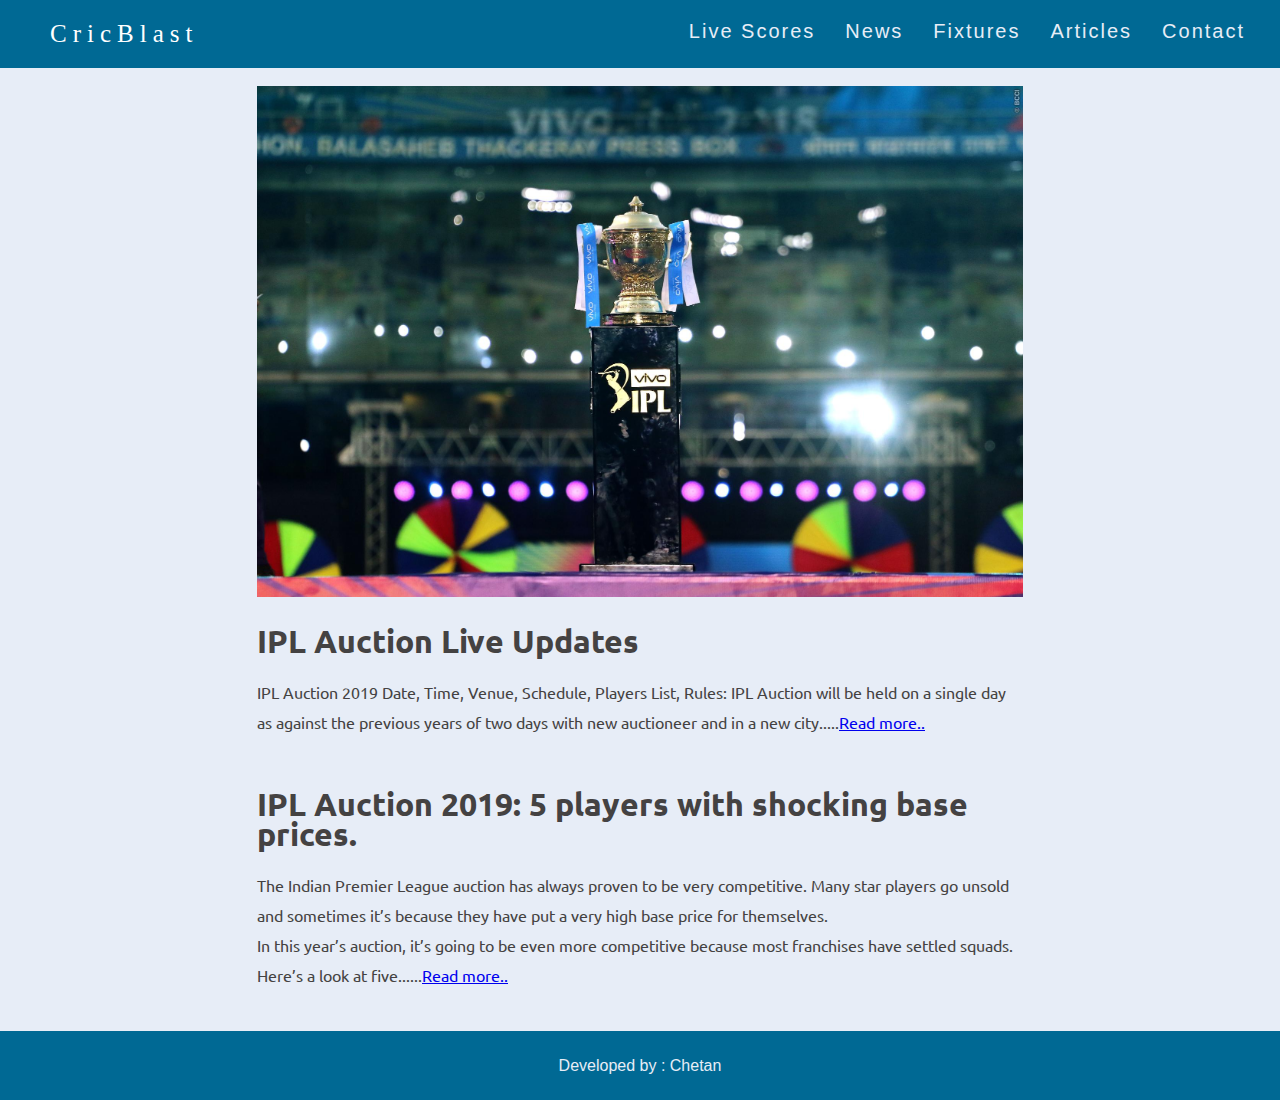
<file: index.html>
<!DOCTYPE HTML>
<html>
<head>
	
  <meta charset="UTF-8">
  <title>CricBlast- IPL 13 Auction</title>
  <meta name="viewport" content="width=device-width, initial-scale=1">
  <meta charset="utf-8">
  <meta name="author" content="Chetan">
  <link rel="icon" 
      type="image/png" 
      href="images/logo.png"> 
	<link href="css/style.css" rel="stylesheet">
  <link rel="stylesheet" href="https://cdnjs.cloudflare.com/ajax/libs/font-awesome/4.7.0/css/font-awesome.min.css">
</head>
<body>
  <script>
function myFunction() {
  var x = document.getElementById("mymenu");
  if (x.className === "menu") {
    x.className += " responsive";
  } else {
    x.className = "menu";
  }
}
</script>
    <div class="top">
    	<div id="name">
    		CricBlast
    	</div>
    	<div class="menu" id="mymenu">
    		<ul>
    			<li><a href="#">Live Scores</a></li>
          <li><a href="news.html">News</a></li>
          <li><a href="schedule.html">Fixtures</a></li>
          <li><a href="articles.html">Articles</a></li>
          <li><a href="contact.html">Contact</a></li>
          <li><a href="javascript:void(0);" class="icon" onclick="myFunction()"><i class="fa fa-bars"></i></a></li>
    		</ul>
    	</div>
    </div>
    <div id="main">
    <div class="left"></div>
    <div class="mid">
    <div class="i-img-box">
	<img src="images/iplt.jpg" class="p-img">
	</div>
    <h1>IPL Auction Live Updates</h1>
        IPL Auction 2019 Date, Time, Venue, Schedule, Players List, Rules: IPL Auction will be held on a single day as against the previous years of two days with new auctioneer and in a new city.....<a href="events/auction.html">Read more..</a><br><br>
    <h1>
    IPL Auction 2019: 5 players with shocking base prices.
	</h1>
		The Indian Premier League auction has always proven to be very competitive. Many star players go unsold and sometimes it’s because they have put a very high base price for themselves.<br>
		In this year’s auction, it’s going to be even more competitive because most franchises have settled squads.<br>
		Here’s a look at five......<a href="articles.html">Read more..</a>	
	
 	</div>   				
    <div class="right"></div>



    <footer>
            Developed by : Chetan
   	</footer>
   </div>
</file>
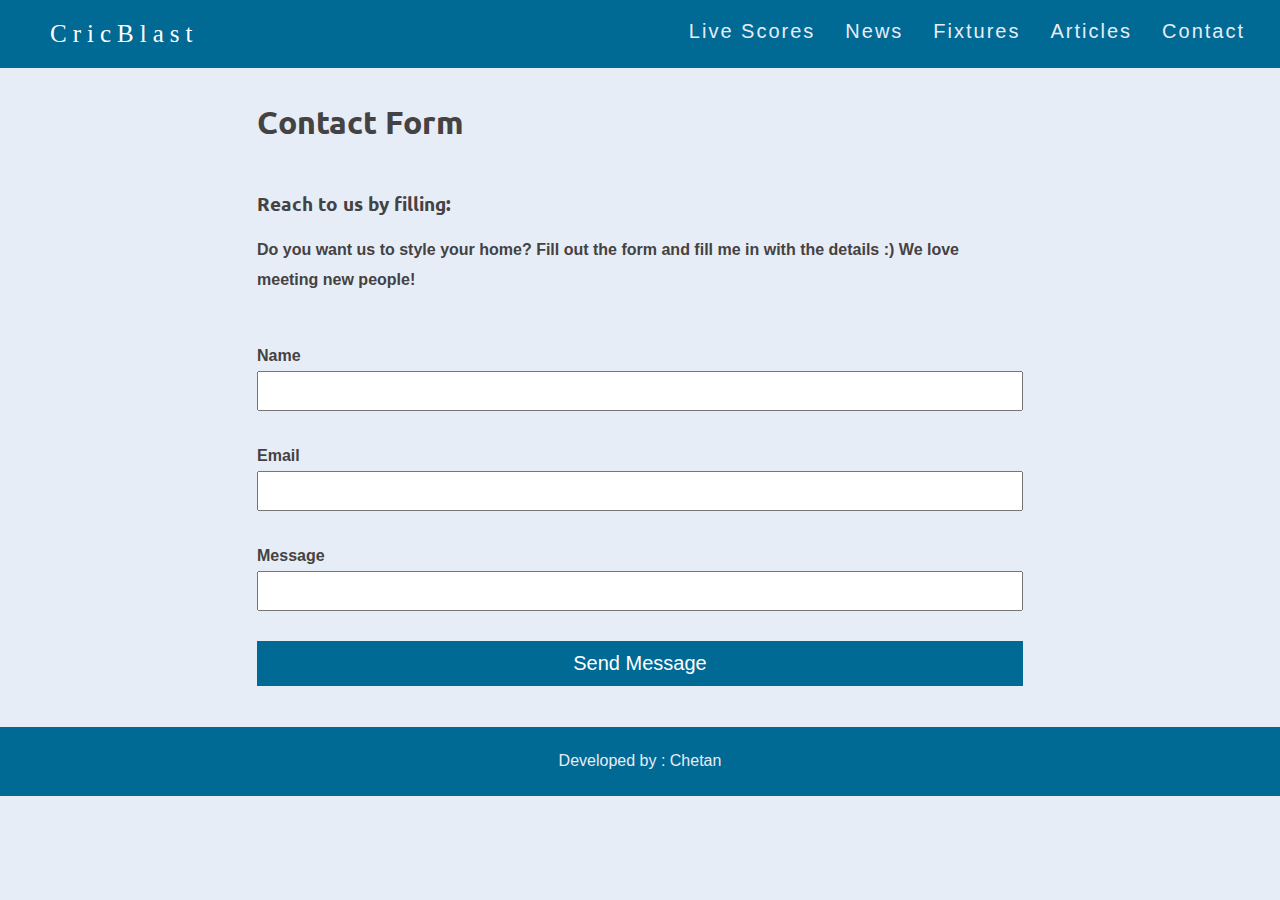
<file: contact.html>
<!DOCTYPE HTML>
<html>
<head>
	
  <meta charset="UTF-8">
  <title>CricBlast- IPL 13 Auction</title>
  <meta name="viewport" content="width=device-width, initial-scale=1">
  <meta charset="utf-8">
  <meta name="author" content="Chetan">
  <link rel="icon" 
      type="image/png" 
      href="images/logo.png"> 
	<link href="css/style.css" rel="stylesheet">
  <link rel="stylesheet" href="https://cdnjs.cloudflare.com/ajax/libs/font-awesome/4.7.0/css/font-awesome.min.css">
</head>
<body>
  <script>
function myFunction() {
  var x = document.getElementById("mymenu");
  if (x.className === "menu") {
    x.className += " responsive";
  } else {
    x.className = "menu";
  }
}
</script>
    <div class="top">
    	<div id="name">
    		CricBlast
    	</div>
    	<div class="menu" id="mymenu">
    		<ul>
    			<li><a href="#">Live Scores</a></li>
          <li><a href="news.html">News</a></li>
          <li><a href="schedule.html">Fixtures</a></li>
          <li><a href="articles.html">Articles</a></li>
          <li><a href="contact.html">Contact</a></li>
          <li><a href="javascript:void(0);" class="icon" onclick="myFunction()"><i class="fa fa-bars"></i></a></li>
    		</ul>
    	</div>
    </div>
    <div id="main">
    <div class="left"></div>
    <div class="mid">
    <!-- <div class="i-img-box">
	<img src="images/iplt.jpg" class="p-img">
	</div> -->
    <h1>Contact Form</h1><br>
    <h3>
    Reach to us by filling:
	</h3>
			        <div id="contact">
          <div id="pa">
          <div class="red-circle"></div>
          <p class="paragraph">Do you want us to style your home? Fill out the form and fill me in with the details :) We love meeting new people!
          </p><br>
          <form action="url" method="post">
            <label for="name">Name</label><br>
            <input type="text"><br><br>
            <label for="email">Email</label><br>
            <input type="text"><br><br>
            <label for="message">Message</label><br>
            <input type="text"><br><br>
            <input type="submit" value="Send Message">
          </form>
        </div>
	
 	</div>   
  </div>				
    <div class="right"></div>



    <footer>
            Developed by : Chetan
   	</footer>
   </div>
</file>
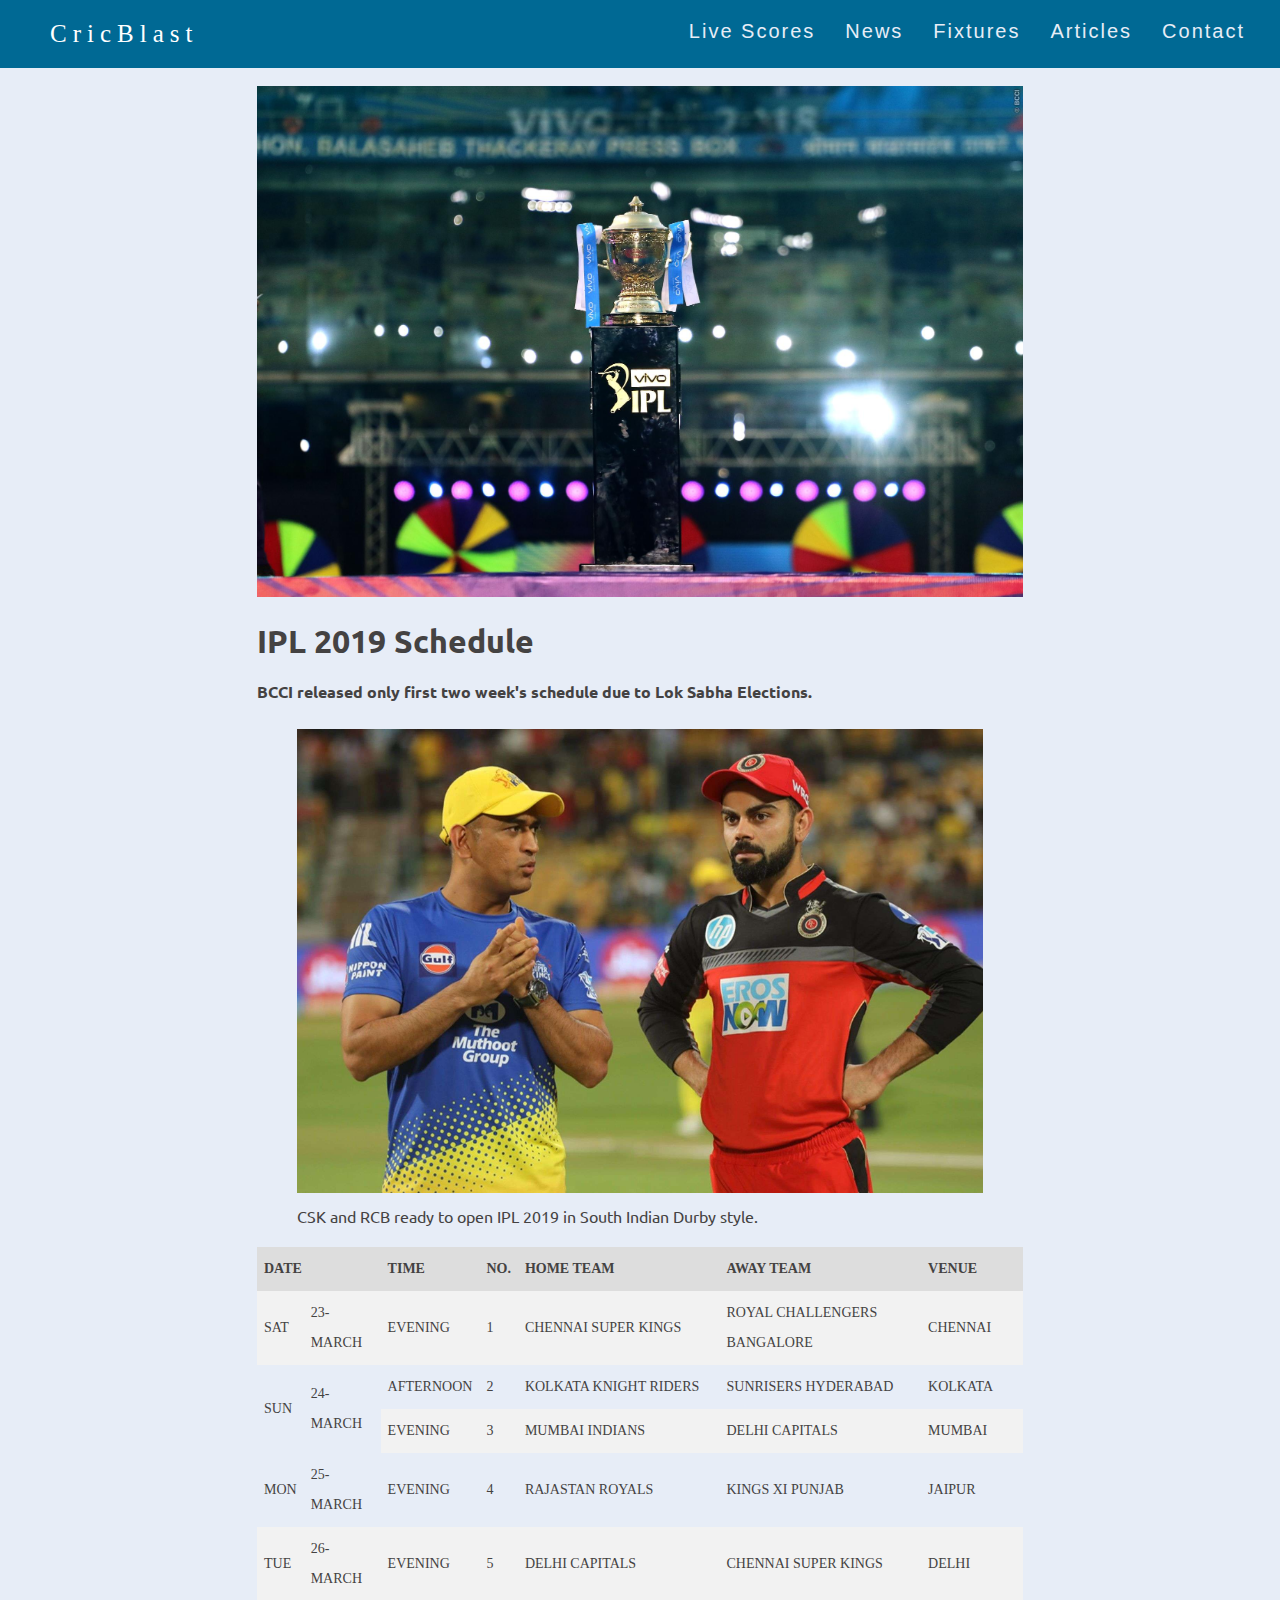
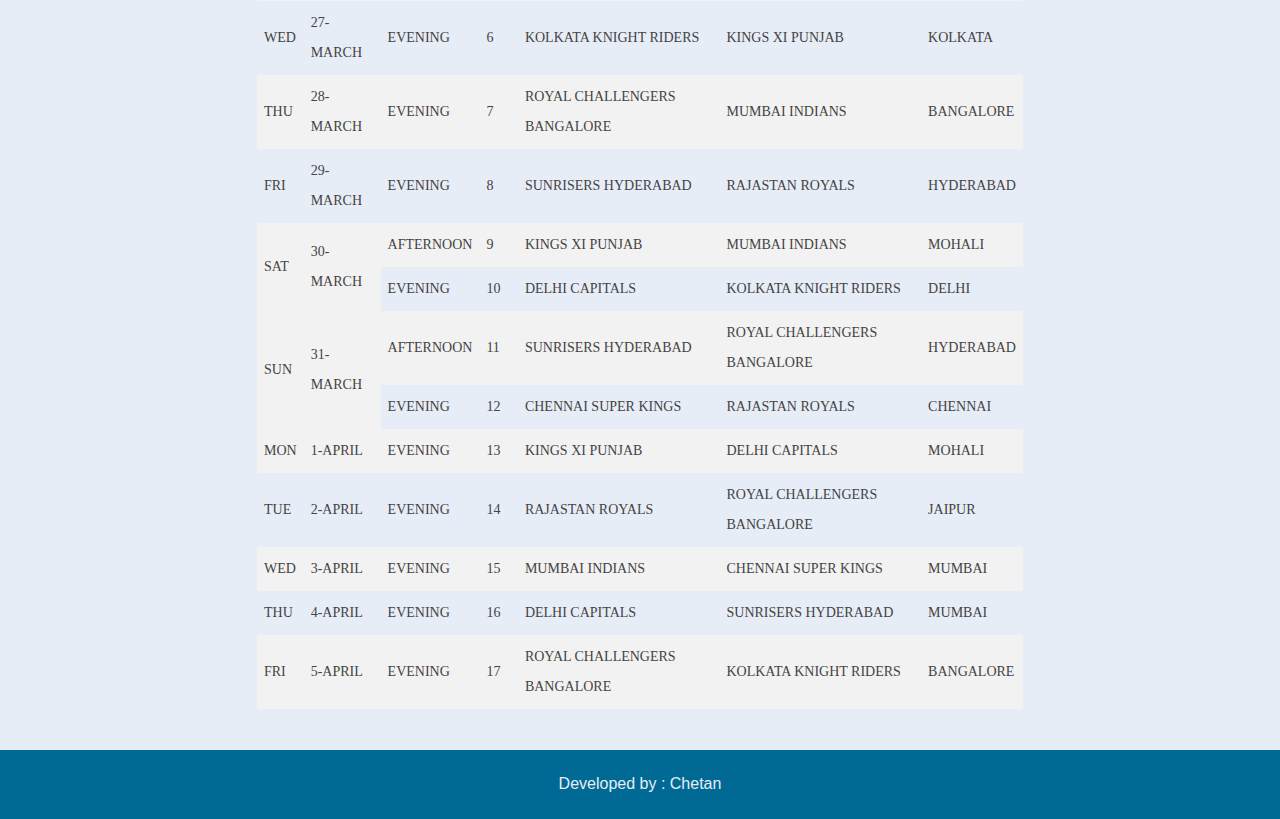
<file: schedule.html>
<!DOCTYPE HTML>
<html>
<head>
	
  <meta charset="UTF-8">
  <title>CricBlast- IPL 13 Auction</title>
  <meta name="viewport" content="width=device-width, initial-scale=1">
  <meta charset="utf-8">
  <meta name="author" content="Chetan">
  <link rel="icon" 
      type="image/png" 
      href="images/logo.png">
	<link href="css/style.css" rel="stylesheet">
  <link rel="stylesheet" href="https://cdnjs.cloudflare.com/ajax/libs/font-awesome/4.7.0/css/font-awesome.min.css">
</head>
<body>
  <script>
function myFunction() {
  var x = document.getElementById("mymenu");
  if (x.className === "menu") {
    x.className += " responsive";
  } else {
    x.className = "menu";
  }
}
</script>
    <div class="top">
    	<div id="name">
    		CricBlast
    	</div>
    	<div class="menu" id="mymenu">
    		<ul>
    			<li><a href="#">Live Scores</a></li>
          <li><a href="news.html">News</a></li>
          <li><a href="schedule.html">Fixtures</a></li>
          <li><a href="articles.html">Articles</a></li>
          <li><a href="contact.html">Contact</a></li>
          
          <li><a href="javascript:void(0);" class="icon" onclick="myFunction()"><i class="fa fa-bars"></i></a></li>
    		</ul>
    	</div>
    </div>
    <div id="main">
    <div class="left"></div>
    <div class="mid">
    <div class="i-img-box">
	     <img src="images/iplt.jpg" class="p-img">
	  </div>
    <h1>IPL 2019 Schedule</h1>
    <h4>
    BCCI released only first two week's schedule due to Lok Sabha Elections.
	 </h4>
   <div class="i-img-box-1">
      <figure>
       <img src="images/dhoni-virat.jpg" class="p-img-1">
       <figcaption>CSK and RCB ready to open IPL 2019 in South Indian Durby style.</figcaption>
     </figure>
    </div>
  <div <div style="overflow-x:auto;">
  <table>
  <tr>
    <th colspan="2">DATE</th>
    <th>TIME</th>
    <th>NO.</th>
    <th>HOME TEAM</th>
    <th>AWAY TEAM</th>
    <th>VENUE</th>
  </tr>
  <tr>
    <td>SAT</td>
    <td>23-MARCH</td>
    <td>EVENING</td>
    <td>1</td>
    <td>CHENNAI SUPER KINGS</td>
    <td>ROYAL CHALLENGERS BANGALORE</td>
    <td>CHENNAI</td>
  </tr>
  <tr>
    <td rowspan="2">SUN</td>
    <td rowspan="2">24-MARCH</td>
    <td>AFTERNOON</td>
    <td>2</td>
    <td>KOLKATA KNIGHT RIDERS</td>
    <td>SUNRISERS HYDERABAD</td>
    <td>KOLKATA</td>
  </tr>
  <tr>
    <td>EVENING</td>
    <td>3</td>
    <td>MUMBAI INDIANS</td>
    <td>DELHI CAPITALS</td>
    <td>MUMBAI</td>
  </tr>
  <tr>
    <td>MON</td>
    <td>25-MARCH</td>
    <td>EVENING</td>
    <td>4</td>
    <td>RAJASTAN ROYALS</td>
    <td>KINGS XI PUNJAB</td>
    <td>JAIPUR</td>
  </tr>
  <tr>
    <td>TUE</td>
    <td>26-MARCH</td>
    <td>EVENING</td>
    <td>5</td>
    <td>DELHI CAPITALS</td>
    <td>CHENNAI SUPER KINGS</td>
    <td>DELHI</td>
  </tr>
  <tr>
    <td>WED</td>
    <td>27-MARCH</td>
    <td>EVENING</td>
    <td>6</td>
    <td>KOLKATA KNIGHT RIDERS</td>
    <td>KINGS XI PUNJAB</td>
    <td>KOLKATA</td>
  </tr>
  <tr>
    <td>THU</td>
    <td>28-MARCH</td>
    <td>EVENING</td>
    <td>7</td>
    <td>ROYAL CHALLENGERS BANGALORE</td>
    <td>MUMBAI INDIANS</td>
    <td>BANGALORE</td>
  </tr>
	<tr>
    <td>FRI</td>
    <td>29-MARCH</td>
    <td>EVENING</td>
    <td>8</td>
    <td>SUNRISERS HYDERABAD</td>
    <td>RAJASTAN ROYALS</td>
    <td>HYDERABAD</td>
  </tr>
  <tr>
    <td rowspan="2">SAT</td>
    <td rowspan="2">30-MARCH</td>
    <td>AFTERNOON</td>
    <td>9</td>
    <td>KINGS XI PUNJAB</td>
    <td>MUMBAI INDIANS</td>
    <td>MOHALI</td>
  </tr>
  <tr>
    <td>EVENING</td>
    <td>10</td>
    <td>DELHI CAPITALS</td>    
    <td>KOLKATA KNIGHT RIDERS</td>
    <td>DELHI</td>
  </tr>
  <tr>
    <td rowspan="2">SUN</td>
    <td rowspan="2">31-MARCH</td>
    <td>AFTERNOON</td>
    <td>11</td>
    <td>SUNRISERS HYDERABAD</td>
    <td>ROYAL CHALLENGERS BANGALORE</td>
    <td>HYDERABAD</td>
  </tr>
  <tr>
    <td>EVENING</td>
    <td>12</td>
    <td>CHENNAI SUPER KINGS</td>    
    <td>RAJASTAN ROYALS</td>
    <td>CHENNAI</td>
  </tr>
  <tr>
    <td>MON</td>
    <td>1-APRIL</td>
    <td>EVENING</td>
    <td>13</td>
    <td>KINGS XI PUNJAB</td>
    <td>DELHI CAPITALS</td>
    <td>MOHALI</td>
  </tr>
		<td>TUE</td>
    <td>2-APRIL</td>
    <td>EVENING</td>
    <td>14</td>
    <td>RAJASTAN ROYALS</td>
    <td>ROYAL CHALLENGERS BANGALORE</td>
    <td>JAIPUR</td>
  </tr>
  </tr>
    <td>WED</td>
    <td>3-APRIL</td>
    <td>EVENING</td>
    <td>15</td>
    <td>MUMBAI INDIANS</td>
    <td>CHENNAI SUPER KINGS</td>
    <td>MUMBAI</td>
  </tr>
  </tr>
    <td>THU</td>
    <td>4-APRIL</td>
    <td>EVENING</td>
    <td>16</td>
    <td>DELHI CAPITALS</td>
    <td>SUNRISERS HYDERABAD</td>
    <td>MUMBAI</td>
  </tr>
  </tr>
    <td>FRI</td>
    <td>5-APRIL</td>
    <td>EVENING</td>
    <td>17</td>
    <td>ROYAL CHALLENGERS BANGALORE</td>
    <td>KOLKATA KNIGHT RIDERS</td>
    <td>BANGALORE</td>
  </tr>
  

	</table>
</div>
 	</div>   				
    <div class="right"></div>



    <footer>
            Developed by : Chetan
   	</footer>
   </div>
</file>
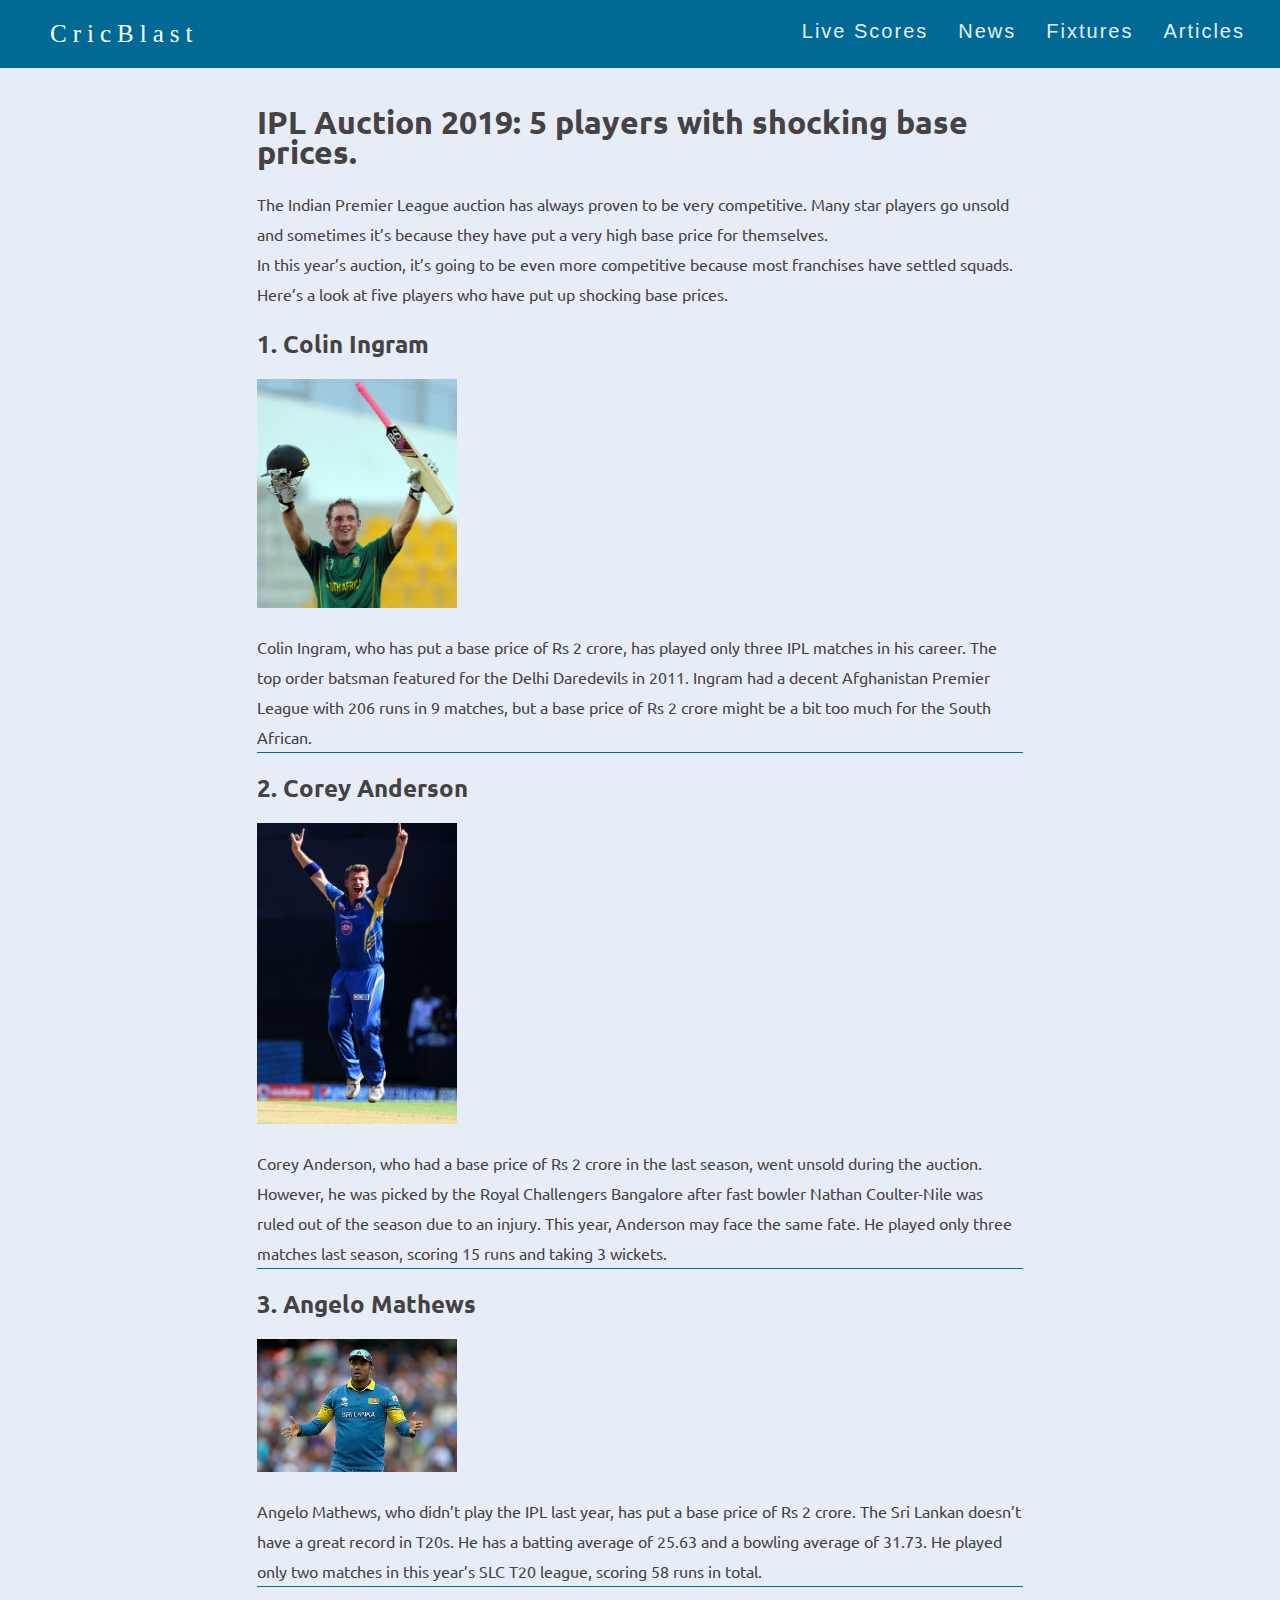
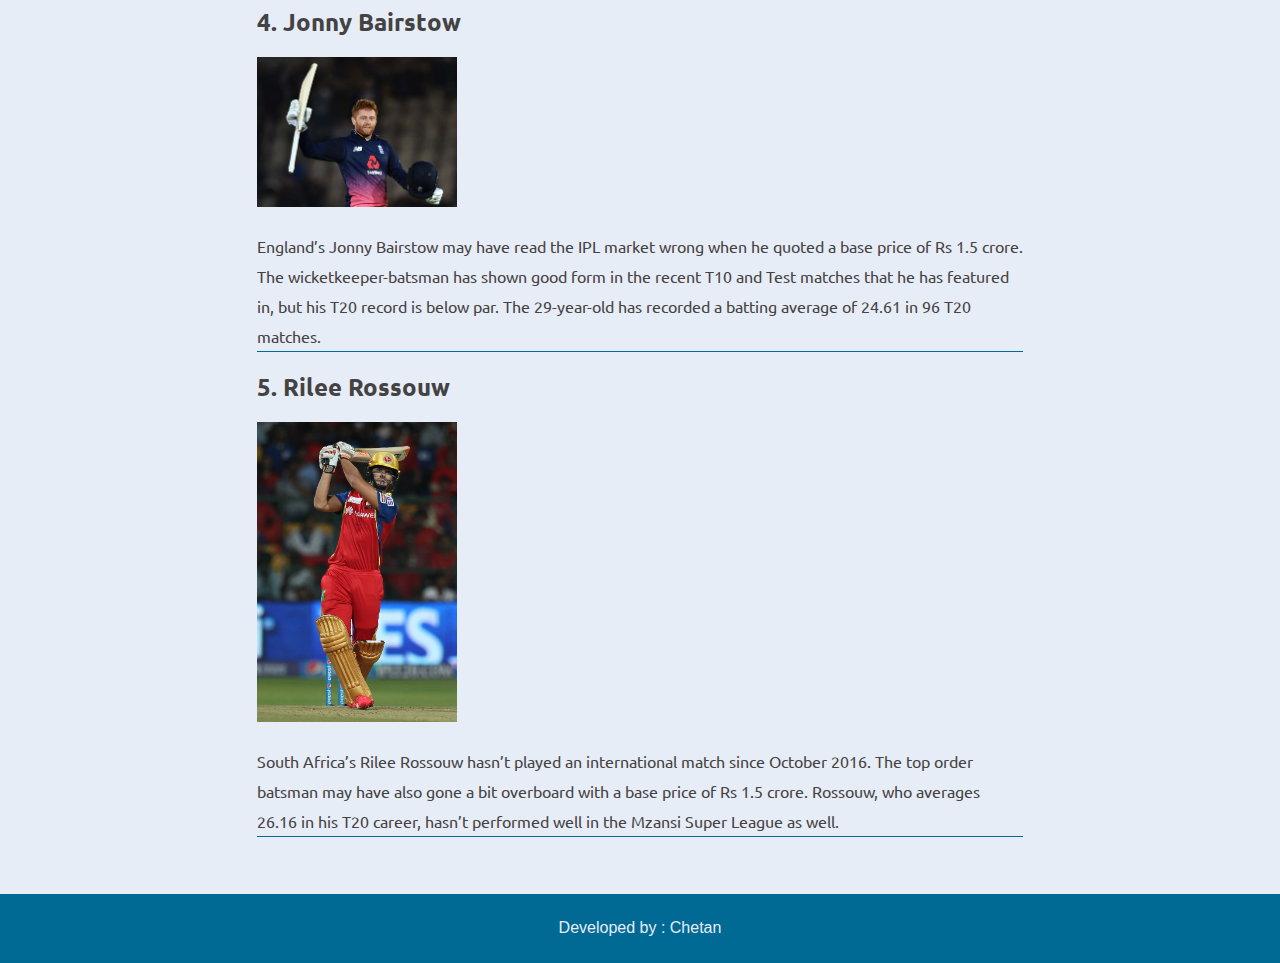
<file: articles/five-players-ipl.html>
<!DOCTYPE HTML>
<html>
<head>
	
  <meta charset="UTF-8">
  <title>CricBlast- IPL 13 Auction</title>
  <meta name="viewport" content="width=device-width, initial-scale=1">
  <meta charset="utf-8">
  <meta name="author" content="Chetan">
  <link rel="icon" 
      type="image/png" 
      href="../images/logo.png">
	<link href="../css/style.css" rel="stylesheet">
  <link rel="stylesheet" href="https://cdnjs.cloudflare.com/ajax/libs/font-awesome/4.7.0/css/font-awesome.min.css">
</head>
<body>
  <script>
function myFunction() {
  var x = document.getElementById("mymenu");
  if (x.className === "menu") {
    x.className += " responsive";
  } else {
    x.className = "menu";
  }
}
</script>
    <div class="top">
      <div id="name">
        CricBlast
      </div>
      <div class="menu" id="mymenu">
        <ul>
          <li><a href="#">Live Scores</a></li>
          <li><a href="../news.html">News</a></li>
          <li><a href="../schedule.html">Fixtures</a></li>
          <li><a href="../articles.html">Articles</a></li>
          <li><a href="javascript:void(0);" class="icon" onclick="myFunction()"><i class="fa fa-bars"></i></a></li>
    			</ul>
    		</div>
    </div>
    <div id="main">
    <div class="left"></div>
    <div class="mid">
    <h1>
    IPL Auction 2019: 5 players with shocking base prices.
	</h1>
The Indian Premier League auction has always proven to be very competitive. Many star players go unsold and sometimes it’s because they have put a very high base price for themselves.<br>
In this year’s auction, it’s going to be even more competitive because most franchises have settled squads.<br>
Here’s a look at five players who have put up shocking base prices.
<h2>
1. Colin Ingram
</h2>
<div class="p-img-box">
	<img src="../images/colin.jpg" class="p-img">
</div>
<p class="p-para">Colin Ingram, who has put a base price of Rs 2 crore, has played only three IPL matches in his career. The top order batsman featured for the Delhi Daredevils in 2011.

Ingram had a decent Afghanistan Premier League with 206 runs in 9 matches, but a base price of Rs 2 crore might be a bit too much for the South African.
</p>
<h2>
2. Corey Anderson
</h2>
<div class="p-img-box">
	<img src="../images/cory.jpg" class="p-img">
</div>
<p class="p-para">Corey Anderson, who had a base price of Rs 2 crore in the last season, went unsold during the auction. However, he was picked by the Royal Challengers Bangalore after fast bowler Nathan Coulter-Nile was ruled out of the season due to an injury.

This year, Anderson may face the same fate. He played only three matches last season, scoring 15 runs and taking 3 wickets.
</p>
<h2>
3. Angelo Mathews
</h2>
<div class="p-img-box">
	<img src="../images/angelo.jpeg" class="p-img">
</div>
<p class="p-para">Angelo Mathews, who didn’t play the IPL last year, has put a base price of Rs 2 crore. The Sri Lankan doesn’t have a great record in T20s. He has a batting average of 25.63 and a bowling average of 31.73.

He played only two matches in this year’s SLC T20 league, scoring 58 runs in total.
</p>
<h2>
4. Jonny Bairstow
</h2>
<div class="p-img-box">
	<img src="../images/bairstow.jpg" class="p-img">
</div>
<p class="p-para">
England’s Jonny Bairstow may have read the IPL market wrong when he quoted a base price of Rs 1.5 crore. The wicketkeeper-batsman has shown good form in the recent T10 and Test matches that he has featured in, but his T20 record is below par.

The 29-year-old has recorded a batting average of 24.61 in 96 T20 matches.
</p>
<h2>
5. Rilee Rossouw
</h2>
<div class="p-img-box">
	<img src="../images/rilee.jpg" class="p-img">
</div>
<p class="p-para">South Africa’s Rilee Rossouw hasn’t played an international match since October 2016. The top order batsman may have also gone a bit overboard with a base price of Rs 1.5 crore.

Rossouw, who averages 26.16 in his T20 career, hasn’t performed well in the Mzansi Super League as well.
</p>  				
 </div>   				
    <div class="right"></div>



    <footer>
            Developed by : Chetan
   	</footer>
   </div>
</file>
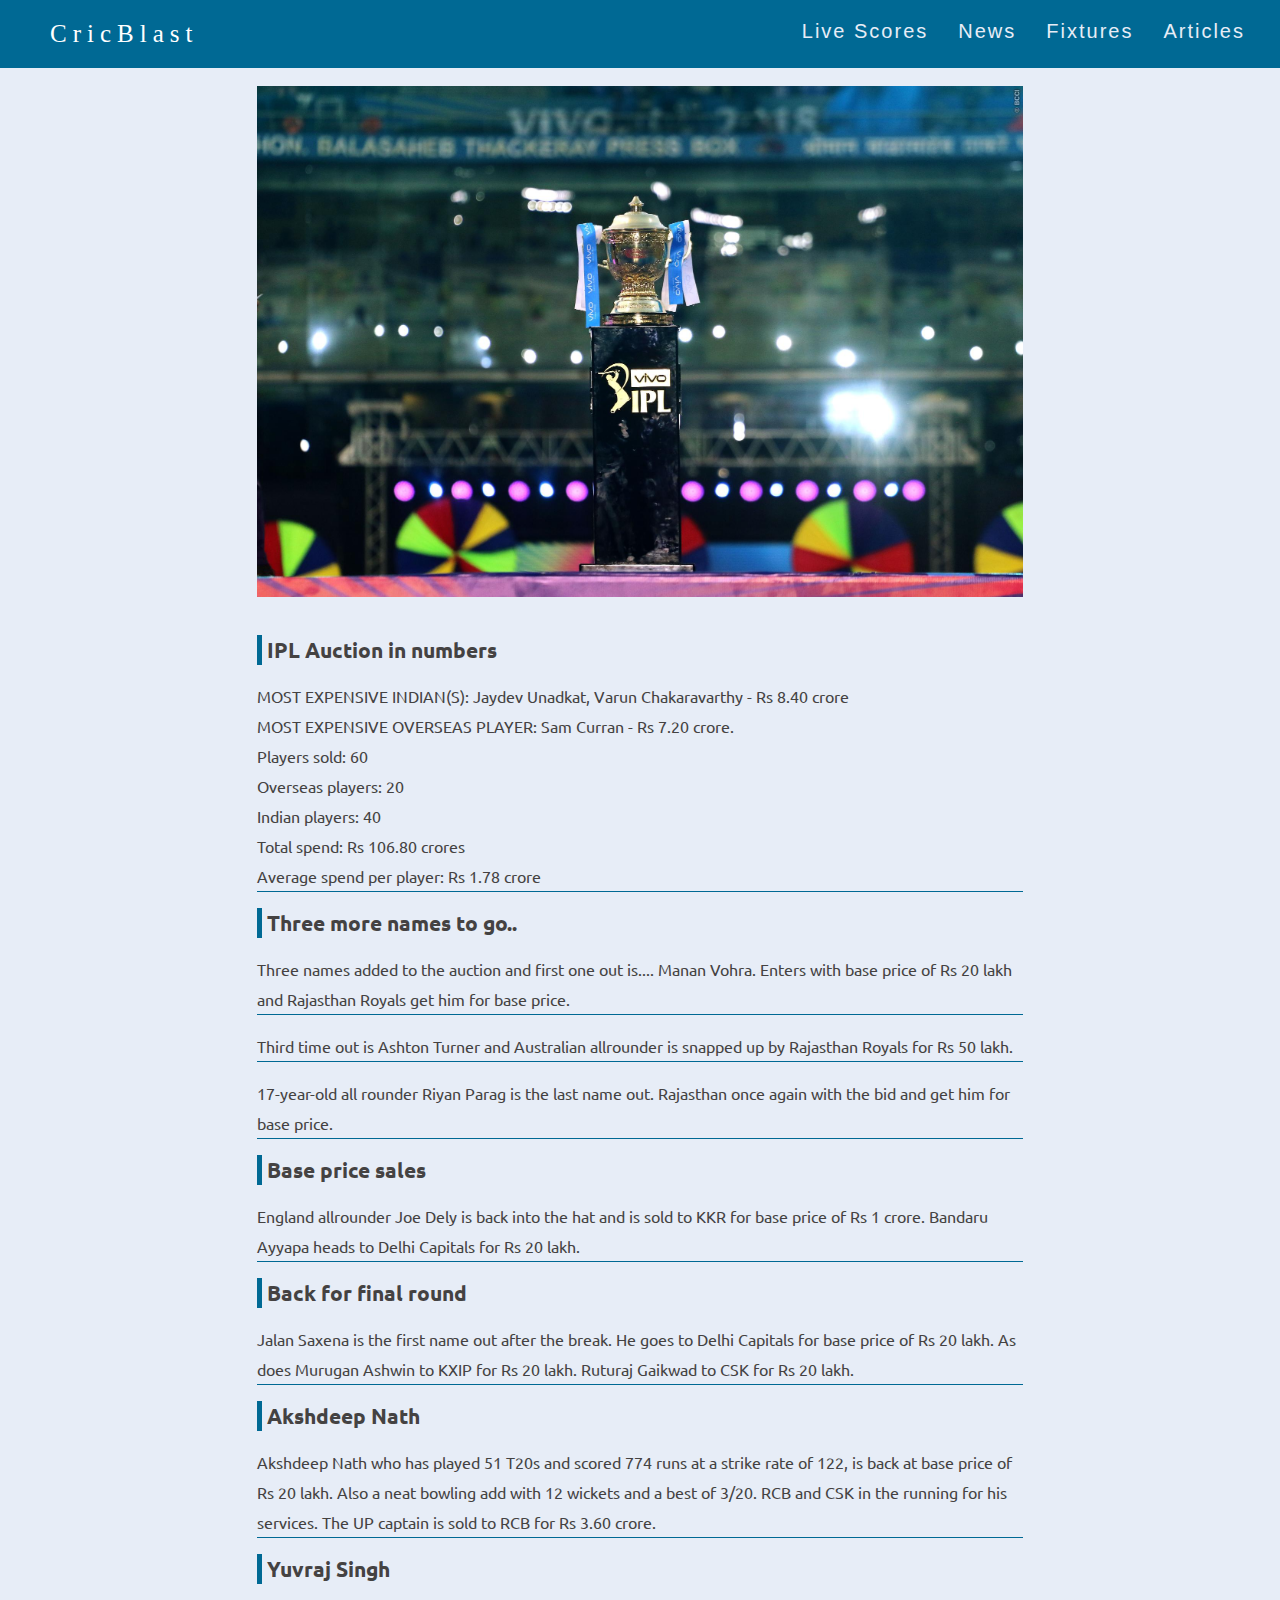
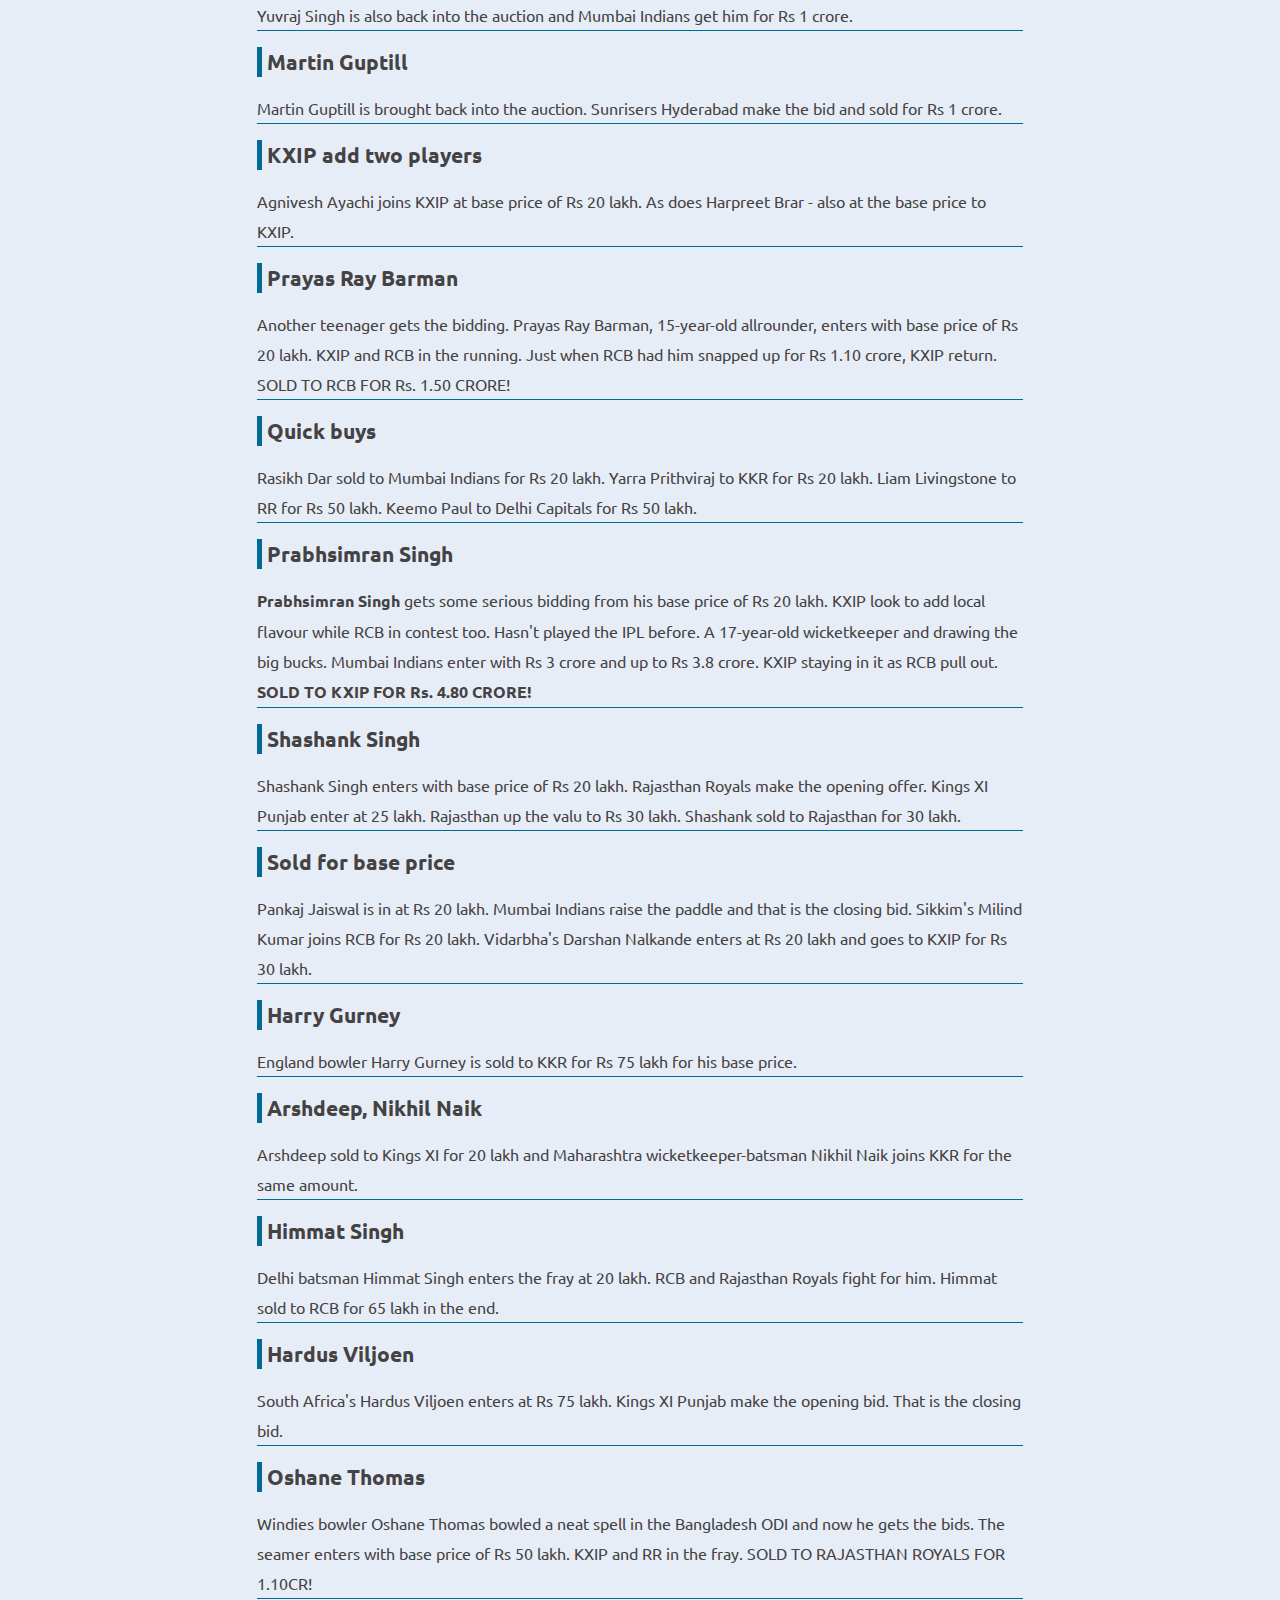
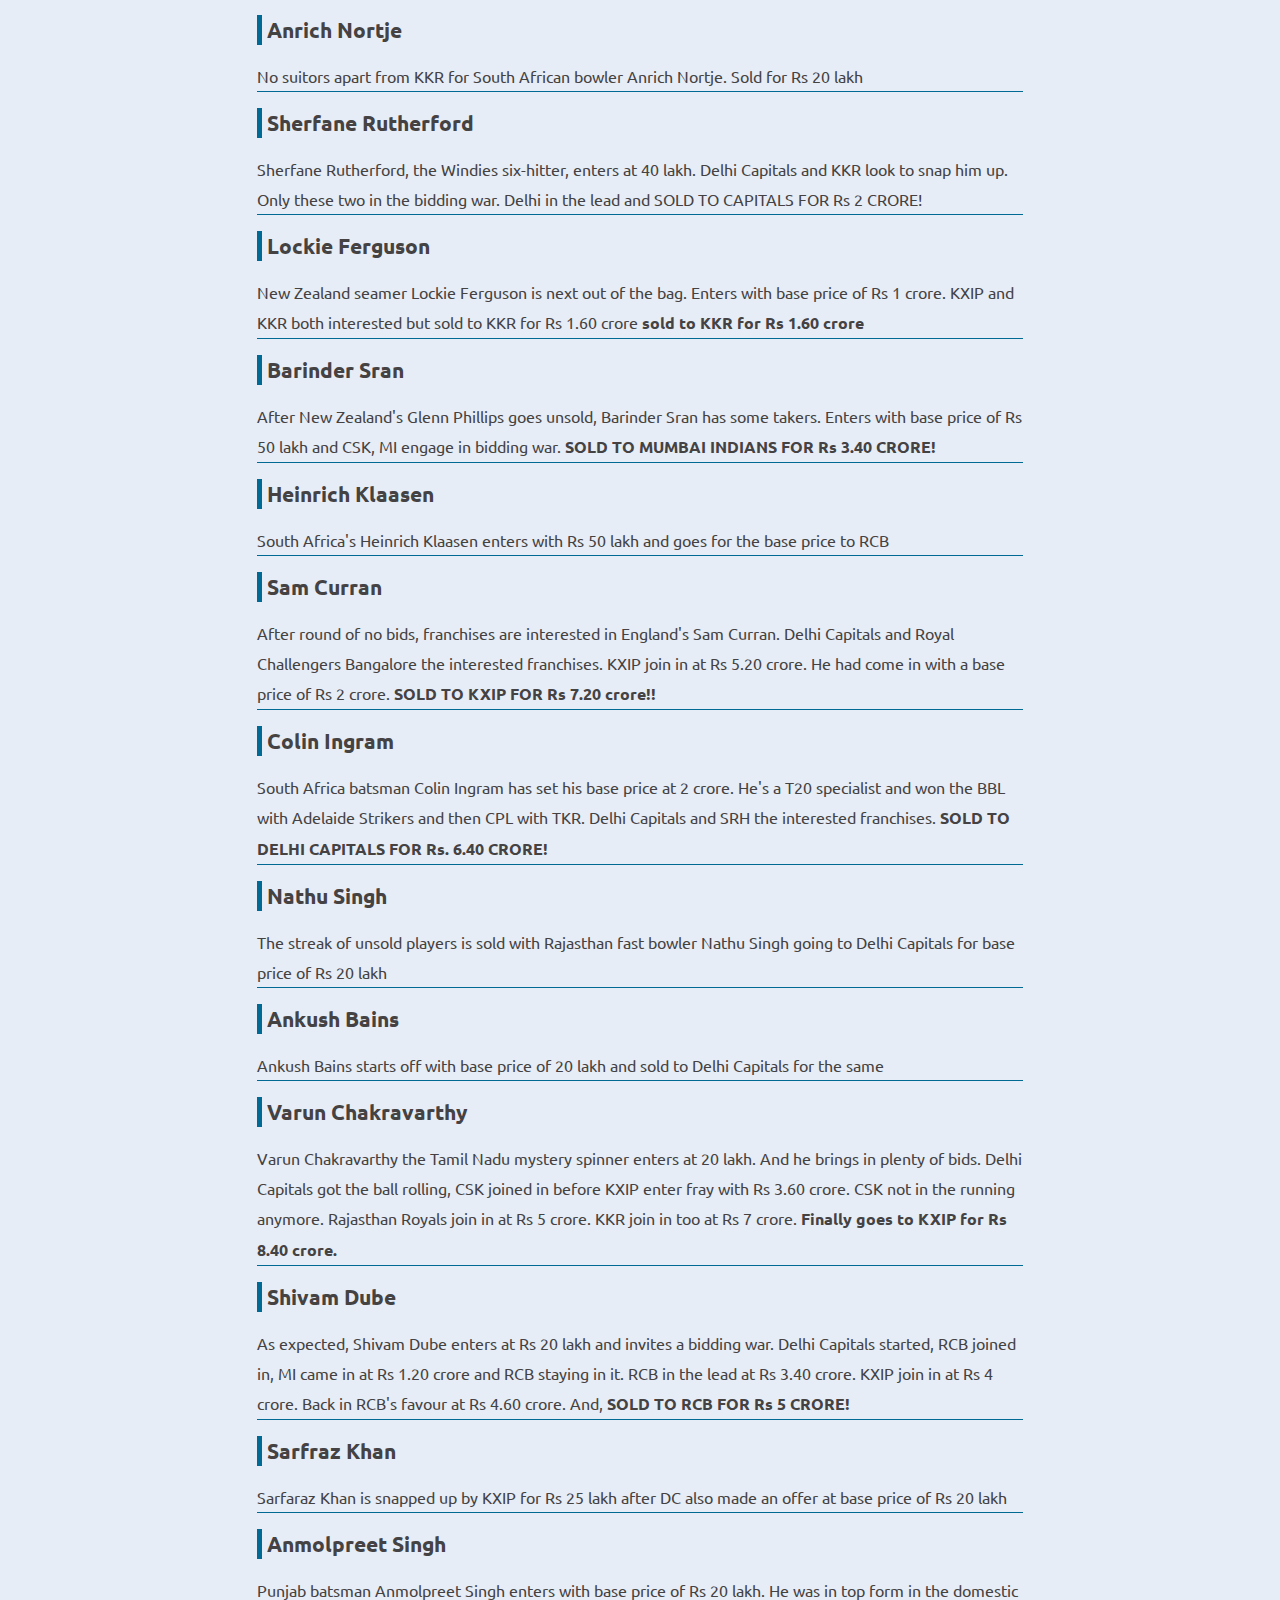
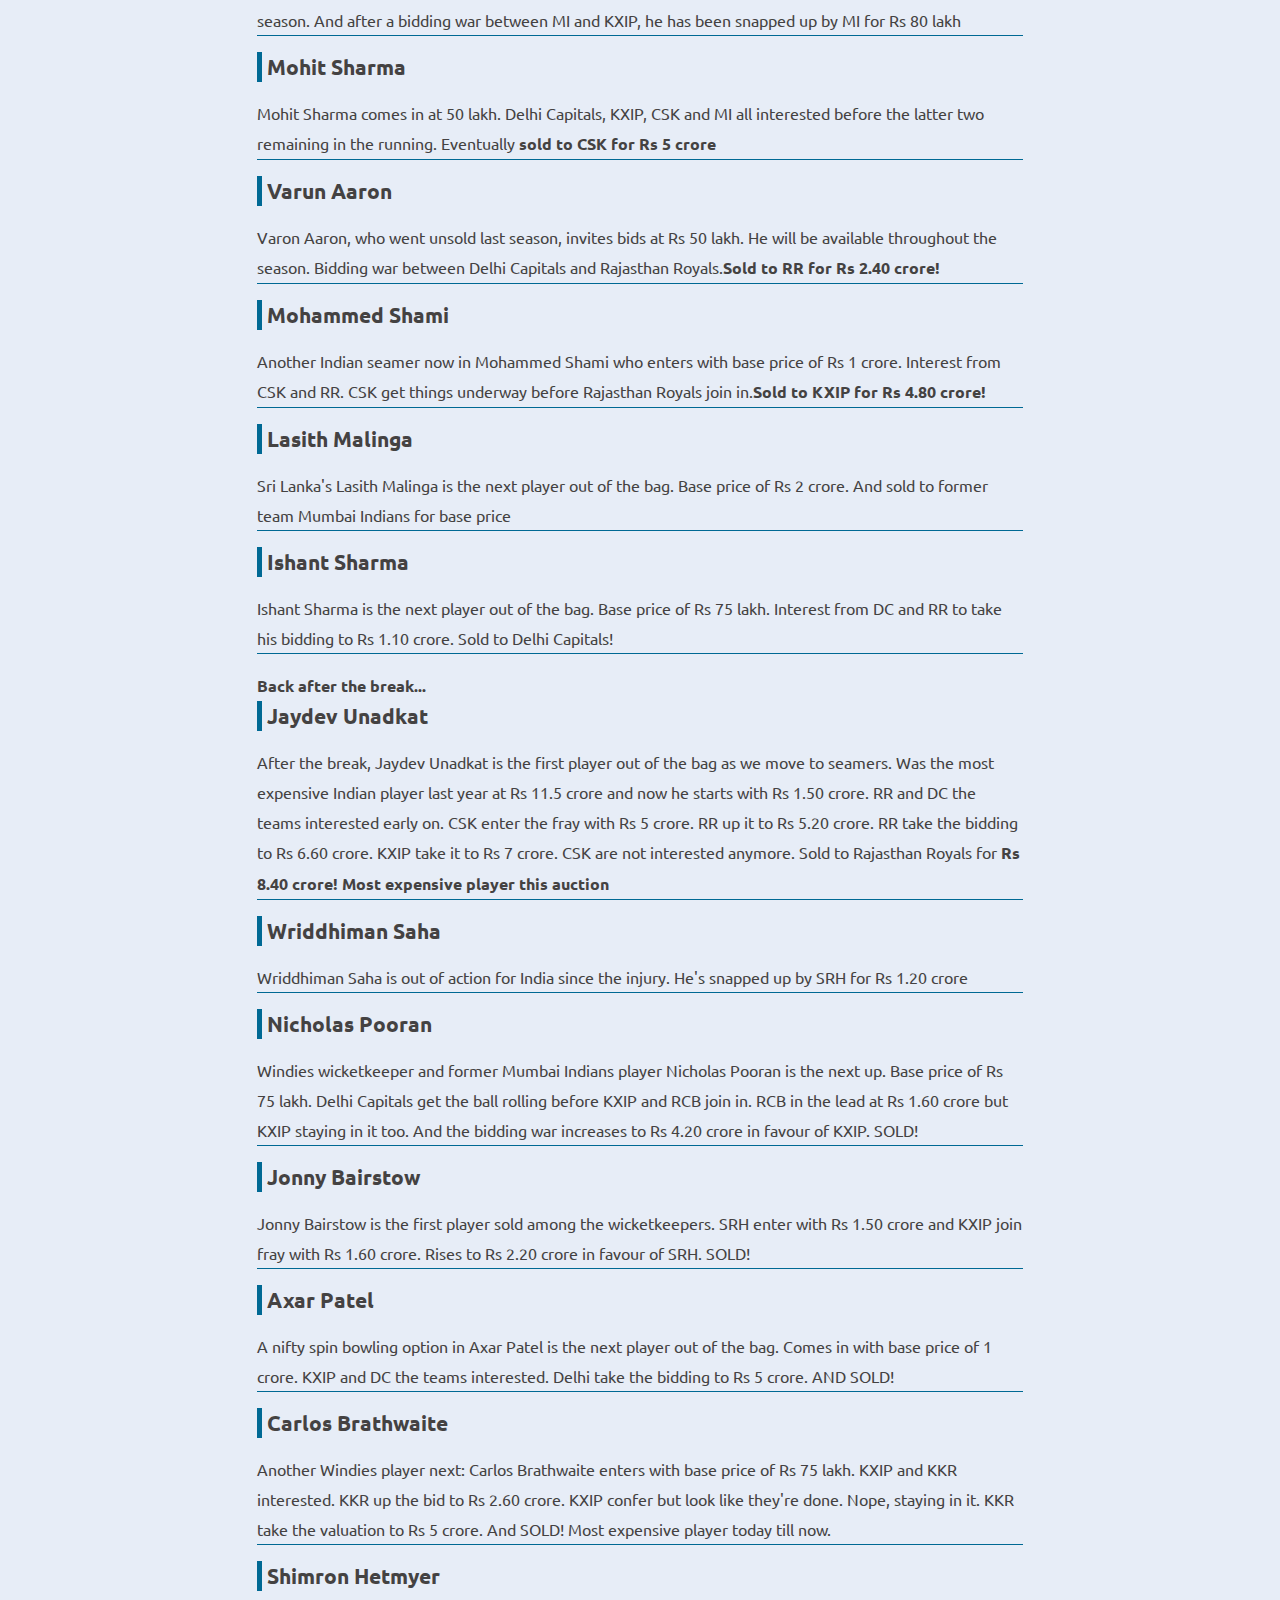
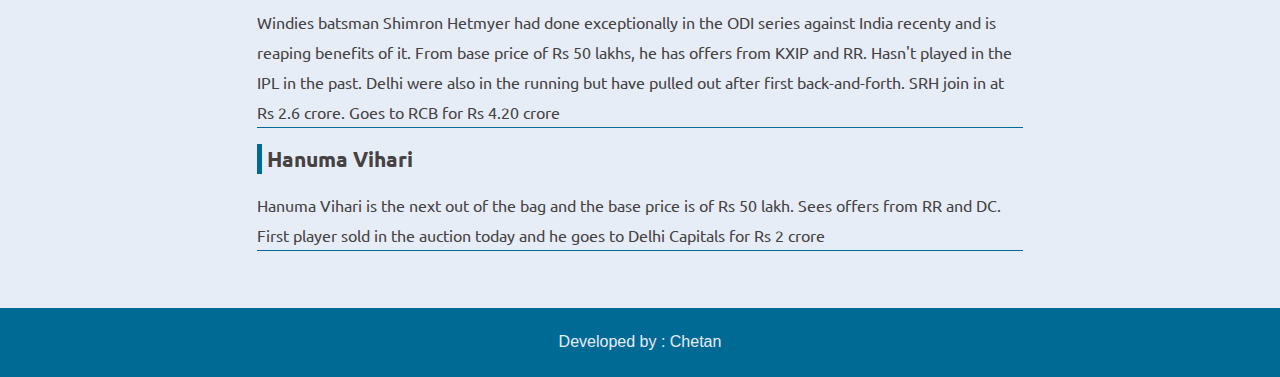
<file: events/liveauction.html>
<!DOCTYPE HTML>
<html>
<head>
  
  <meta charset="UTF-8">
  <title>CricBlast- IPL 13 Auction</title>
  <meta name="viewport" content="width=device-width, initial-scale=1">
  <meta charset="utf-8">
  <meta name="author" content="Chetan">
  <link rel="icon" 
      type="image/png" 
      href="../images/logo.png">
  <link href="../css/style.css" rel="stylesheet">
  <link rel="stylesheet" href="https://cdnjs.cloudflare.com/ajax/libs/font-awesome/4.7.0/css/font-awesome.min.css">
</head>
<body>
  <script>
function myFunction() {
  var x = document.getElementById("mymenu");
  if (x.className === "menu") {
    x.className += " responsive";
  } else {
    x.className = "menu";
  }
}
</script>
    <div class="top">
      <div id="name">
        CricBlast
      </div>
      <div class="menu" id="mymenu">
        <ul>
          <li><a href="#">Live Scores</a></li>
          <li><a href="../news.html">News</a></li>
          <li><a href="../schedule.html">Fixtures</a></li>
          <li><a href="../articles.html">Articles</a></li>
          <li><a href="../javascript:void(0);" class="icon" onclick="myFunction()"><i class="fa fa-bars"></i></a></li>
          </ul>
        </div>
    </div>
    <div id="main">
    <div class="left"></div>
    <div class="mid">
    <div class="i-img-box">
  <img src="../images/iplt.jpg" class="p-img">
  </div><br>
  <div class="p-name">IPL Auction in numbers</div>
    <p class="pd">MOST EXPENSIVE INDIAN(S): Jaydev Unadkat, Varun Chakaravarthy - Rs 8.40 crore<br>
    MOST EXPENSIVE OVERSEAS PLAYER: Sam Curran - Rs 7.20 crore.<br>
    Players sold: 60<br>
    Overseas players: 20<br>
    Indian players: 40<br>
    Total spend: Rs 106.80 crores<br>
    Average spend per player: Rs 1.78 crore</p>


  <div class="p-name">Three more names to go..</div>
    <p class="pd">Three names added to the auction and first one out is.... Manan Vohra. Enters with base price of Rs 20 lakh and Rajasthan Royals get him for base price.</p>
    <p class="pd">Third time out is Ashton Turner and Australian allrounder is snapped up by Rajasthan Royals for Rs 50 lakh.</p>
    <p class="pd">17-year-old all rounder Riyan Parag is the last name out. Rajasthan once again with the bid and get him for base price.</p>
  <div class="p-name">Base price sales</div>
    <p class="pd">England allrounder Joe Dely is back into the hat and is sold to KKR for base price of Rs 1 crore. Bandaru Ayyapa heads to Delhi Capitals for Rs 20 lakh.</p>
  <div class="p-name">Back for final round</div>
  <p class="pd">Jalan Saxena is the first name out after the break. He goes to Delhi Capitals for base price of Rs 20 lakh. As does Murugan Ashwin to KXIP for Rs 20 lakh. Ruturaj Gaikwad to CSK for Rs 20 lakh.</p> 
  <div class="p-name">Akshdeep Nath</div>
    <p class="pd">Akshdeep Nath who has played 51 T20s and scored 774 runs at a strike rate of 122, is back at base price of Rs 20 lakh. Also a neat bowling add with 12 wickets and a best of 3/20. RCB and CSK in the running for his services. The UP captain is sold to RCB for Rs 3.60 crore.</p>
  <div class="p-name">Yuvraj Singh</div>
    <p class="pd">Yuvraj Singh is also back into the auction and Mumbai Indians get him for Rs 1 crore.</p>
  <div class="p-name">Martin Guptill</div>
    <p class="pd">Martin Guptill is brought back into the auction. Sunrisers Hyderabad make the bid and sold for Rs 1 crore.</p>
  <div class="p-name">KXIP add two players</div>
    <p class="pd">Agnivesh Ayachi joins KXIP at base price of Rs 20 lakh. As does Harpreet Brar - also at the base price to KXIP.</p>
  <div class="p-name">Prayas Ray Barman</div>
    <p class="pd">Another teenager gets the bidding. Prayas Ray Barman, 15-year-old allrounder, enters with base price of Rs 20 lakh. KXIP and RCB in the running. Just when RCB had him snapped up for Rs 1.10 crore, KXIP return. SOLD TO RCB FOR Rs. 1.50 CRORE!</p>
  <div class="p-name">Quick buys</div>
    <p class="pd">Rasikh Dar sold to Mumbai Indians for Rs 20 lakh. Yarra Prithviraj to KKR for Rs 20 lakh. Liam Livingstone to RR for Rs 50 lakh. Keemo Paul to Delhi Capitals for Rs 50 lakh.</p>
  <div class="p-name">Prabhsimran Singh</div>
    <p class="pd"><strong>Prabhsimran Singh</strong> gets some serious bidding from his base price of Rs 20 lakh. KXIP look to add local flavour while RCB in contest too. Hasn't played the IPL before. A 17-year-old wicketkeeper and drawing the big bucks. Mumbai Indians enter with Rs 3 crore and up to Rs 3.8 crore. KXIP staying in it as RCB pull out. <strong>SOLD TO KXIP FOR Rs. 4.80 CRORE!</strong></p>
  <div class="p-name">Shashank Singh</div>
    <p class="pd">Shashank Singh enters with base price of Rs 20 lakh. Rajasthan Royals make the opening offer. Kings XI Punjab enter at 25 lakh. Rajasthan up the valu to Rs 30 lakh. Shashank sold to Rajasthan for 30 lakh.</p>
  <div class="p-name">Sold for base price</div>
    <p class="pd">Pankaj Jaiswal is in at Rs 20 lakh. Mumbai Indians raise the paddle and that is the closing bid. Sikkim's Milind Kumar joins RCB for Rs 20 lakh. Vidarbha's Darshan Nalkande enters at Rs 20 lakh and goes to KXIP for Rs 30 lakh.</p>
  <div class="p-name">Harry Gurney</div>
    <p class="pd">England bowler Harry Gurney is sold to KKR for Rs 75 lakh for his base price.</p>
  <div class="p-name">Arshdeep, Nikhil Naik</div>
    <p class="pd">Arshdeep sold to Kings XI for 20 lakh and Maharashtra wicketkeeper-batsman Nikhil Naik joins KKR for the same amount.</p>
  <div class="p-name">Himmat Singh</div>
    <p class="pd">Delhi batsman Himmat Singh enters the fray at 20 lakh. RCB and Rajasthan Royals fight for him. Himmat sold to RCB for 65 lakh in the end.</p>
  <div class="p-name">Hardus Viljoen</div>
    <p class="pd">South Africa's Hardus Viljoen enters at Rs 75 lakh. Kings XI Punjab make the opening bid. That is the closing bid.</p>
  <div class="p-name">Oshane Thomas</div>
    <p class="pd">Windies bowler Oshane Thomas bowled a neat spell in the Bangladesh ODI and now he gets the bids. The seamer enters with base price of Rs 50 lakh. KXIP and RR in the fray. SOLD TO RAJASTHAN ROYALS FOR 1.10CR!</p>
  <div class="p-name">Anrich Nortje</div>
    <p class="pd"> No suitors apart from KKR for South African bowler Anrich Nortje. Sold for Rs 20 lakh</p>
  <div class="p-name">Sherfane Rutherford</div>
    <p class="pd">Sherfane Rutherford, the Windies six-hitter, enters at 40 lakh. Delhi Capitals and KKR look to snap him up. Only these two in the bidding war. Delhi in the lead and SOLD TO CAPITALS FOR Rs 2 CRORE!</p>
  <div class="p-name">Lockie Ferguson</div>
    <p class="pd">New Zealand seamer Lockie Ferguson is next out of the bag. Enters with base price of Rs 1 crore. KXIP and KKR both interested but sold to KKR for Rs 1.60 crore<strong> sold to KKR for Rs 1.60 crore</strong></p>


  <div class="p-name">Barinder Sran</div>
  <p class="pd">After New Zealand's Glenn Phillips goes unsold, Barinder Sran has some takers. Enters with base price of Rs 50 lakh and CSK, MI engage in bidding war.<strong> SOLD TO MUMBAI INDIANS FOR Rs 3.40 CRORE!</strong></p>
  <div class="p-name">Heinrich Klaasen</div>
    <p class="pd">South Africa's Heinrich Klaasen enters with Rs 50 lakh and goes for the base price to RCB</p>
  <div class="p-name">Sam Curran</div>
    <p class="pd">After round of no bids, franchises are interested in England's Sam Curran. Delhi Capitals and Royal Challengers Bangalore the interested franchises. KXIP join in at Rs 5.20 crore. He had come in with a base price of Rs 2 crore. <strong>SOLD TO KXIP FOR Rs 7.20 crore!!</strong></p>
  <div class="p-name">Colin Ingram</div>
    <p class="pd">South Africa batsman Colin Ingram has set his base price at 2 crore. He's a T20 specialist and won the BBL with Adelaide Strikers and then CPL with TKR. Delhi Capitals and SRH the interested franchises. <strong>SOLD TO DELHI CAPITALS FOR Rs. 6.40 CRORE!</strong></p>
  <div class="p-name">Nathu Singh</div>
    <p class="pd">The streak of unsold players is sold with Rajasthan fast bowler Nathu Singh going to Delhi Capitals for base price of Rs 20 lakh</p>
  <div class="p-name">Ankush Bains</div>
    <p class="pd">Ankush Bains starts off with base price of 20 lakh and sold to Delhi Capitals for the same</p>
  <div class="p-name">Varun Chakravarthy</div>
    <p class="pd">Varun Chakravarthy the Tamil Nadu mystery spinner enters at 20 lakh. And he brings in plenty of bids. Delhi Capitals got the ball rolling, CSK joined in before KXIP enter fray with Rs 3.60 crore. CSK not in the running anymore. Rajasthan Royals join in at Rs 5 crore. KKR join in too at Rs 7 crore.<strong> Finally goes to KXIP for Rs 8.40 crore.</strong></p>
  <div class="p-name">Shivam Dube</div>
    <p class="pd">As expected, Shivam Dube enters at Rs 20 lakh and invites a bidding war. Delhi Capitals started, RCB joined in, MI came in at Rs 1.20 crore and RCB staying in it. RCB in the lead at Rs 3.40 crore. KXIP join in at Rs 4 crore. Back in RCB's favour at Rs 4.60 crore. And, <strong>SOLD TO RCB FOR Rs 5 CRORE!</strong></p>
  <div class="p-name">Sarfraz Khan</div>
    <p class="pd">Sarfaraz Khan is snapped up by KXIP for Rs 25 lakh after DC also made an offer at base price of Rs 20 lakh</p>
  <div class="p-name">Anmolpreet Singh</div>
    <p class="pd">Punjab batsman Anmolpreet Singh enters with base price of Rs 20 lakh. He was in top form in the domestic season.  And after a bidding war between MI and KXIP, he has been snapped up by MI for Rs 80 lakh</p>
  <div class="p-name">Mohit Sharma</div>
    <p class="pd">Mohit Sharma comes in at 50 lakh. Delhi Capitals, KXIP, CSK and MI all interested before the latter two remaining in the running. Eventually <strong>sold to CSK for Rs 5 crore</strong></p>
  <div class="p-name">Varun Aaron</div>
    <p class="pd">Varon Aaron, who went unsold last season, invites bids at Rs 50 lakh. He will be available throughout the season. Bidding war between Delhi Capitals and Rajasthan Royals.<strong>Sold to RR for Rs 2.40 crore!</strong></p>
  <div class="p-name">Mohammed Shami</div>
    <p class="pd">Another Indian seamer now in Mohammed Shami who enters with base price of Rs 1 crore. Interest from CSK and RR. CSK get things underway before Rajasthan Royals join in.<strong>Sold to KXIP for Rs 4.80 crore!</strong> </p>
  <div class="p-name">Lasith Malinga</div>
    <p class="pd">Sri Lanka's Lasith Malinga is the next player out of the bag. Base price of Rs 2 crore. And sold to former team Mumbai Indians for base price</p>
  <div class="p-name">Ishant Sharma</div>
    <p class="pd">Ishant Sharma is the next player out of the bag. Base price of Rs 75 lakh. Interest from DC and RR to take his bidding to Rs 1.10 crore. Sold to Delhi Capitals!</p>
  <strong>Back after the break... <div class="p-name">Jaydev Unadkat</div></strong>
    <p class="pd">After the break, Jaydev Unadkat is the first player out of the bag as we move to seamers. Was the most expensive Indian player last year at Rs 11.5 crore and now he starts with Rs 1.50 crore. RR and DC the teams interested early on. CSK enter the fray with Rs 5 crore. RR up it to Rs 5.20 crore. RR take the bidding to Rs 6.60 crore. KXIP take it to Rs 7 crore. CSK are not interested anymore. Sold to Rajasthan Royals for <strong>Rs 8.40 crore! Most expensive player this auction</strong></p>
  <div class="p-name">Wriddhiman Saha</div>
    <p class="pd">Wriddhiman Saha is out of action for India since the injury. He's snapped up by SRH for Rs 1.20 crore</p>
  <div class="p-name">Nicholas Pooran</div>
    <p class="pd">Windies wicketkeeper and former Mumbai Indians player Nicholas Pooran is the next up. Base price of Rs 75 lakh. Delhi Capitals get the ball rolling before KXIP and RCB join in. RCB in the lead at Rs 1.60 crore but KXIP staying in it too. And the bidding war increases to Rs 4.20 crore in favour of KXIP. SOLD!</p>
  <div class="p-name">Jonny Bairstow</div>
    <p class="pd">Jonny Bairstow is the first player sold among the wicketkeepers. SRH enter with Rs 1.50 crore and
        KXIP join fray with Rs 1.60 crore. Rises to Rs 2.20 crore in favour of SRH. SOLD!</p>
  <div class="p-name">Axar Patel</div>
     <p class="pd"> A nifty spin bowling option in Axar Patel is the next player out of the bag. Comes in with base price of 1
        crore. KXIP and DC the teams interested. Delhi take the bidding to Rs 5 crore. AND SOLD!</p>
  <div class="p-name">Carlos Brathwaite</div>
  <p class="pd">Another Windies player next: Carlos Brathwaite enters with base price of Rs 75 lakh. KXIP and KKR interested. KKR up the bid to Rs 2.60 crore. KXIP confer but look like they're done. Nope, staying in it. KKR take the valuation to Rs 5 crore. And SOLD! Most expensive player today till now.</p>
  <div class="p-name">Shimron Hetmyer</div>
        <p class="pd">Windies batsman Shimron Hetmyer had done exceptionally in the ODI series against India recenty and is reaping
        benefits of it. From base price of Rs 50 lakhs, he has offers from KXIP and RR. Hasn't played in the IPL in the
        past. Delhi were also in the running but have pulled out after first back-and-forth. SRH join in at Rs 2.6 
        crore. Goes to RCB for Rs 4.20 crore</p>
   <div class="p-name">Hanuma Vihari</div>
        <p class="pd">Hanuma Vihari is the next out of the bag and the base price is of Rs 50 lakh. Sees offers from RR and DC. First
        player sold in the auction today and he goes to Delhi Capitals for Rs 2 crore</p>
  </div>          
    <div class="right"></div>



    <footer>
            Developed by : Chetan
    </footer>
   </div>
</file>
<file: css/style.css>
@import url('https://fonts.googleapis.com/css?family=Ubuntu');
*{
	box-sizing: border-box;
}
body{
	margin: 0;
	padding: 0;
	background-color: #E7EDF7;
}
.top{
	width: 100%;
	background-color:#006994;
	padding: 20px;
	color: white;
	font-size:25px;
	font-family: 'Darwin', Road Rage ;
	position: fixed;
	top:0;
	left: 0;
}
#name{
	width: 50%;
	letter-spacing: 6px;
	float: left;
	padding:0px 30px;
}
ul{
	font-family: 'Poppins', sans-serif;
	list-style-type: none;
	margin: 0;
	padding: 0;
	overflow: hidden;
}

li{
	float: left;
	font-size: 20px;
	letter-spacing: 2px;
	padding: 0px 10px;
}
.menu{
	 display: inline-block;
	 position: absolute;
	 right: 0;
}
.menu a.icon{
	display: none;
	}
.livelink{
	text-decoration: none;
	font-size: 18px;
	font-weight: bold;	
}
.p-name{
   	font-weight:bold;
   	font-size:21px;
   	border-left:5px solid #006994;
   	padding-left: 5px;
}
.menu a{
	text-decoration: none;
	color: #E7EDF7;
	padding: 0px 5px;
}
.menu a:hover {
    background-color: #E7EDF7;
    color:#006994;
}
#main{
  margin-top: 85px;
  z-index: -1;
}
.left{
	float: left;
	width:20%;
	border: 1px solid #E7EDF7;
}
.right{
	float: right;
	width:20%;
	border: 1px solid #E7EDF7;
}
.mid{
	float: left;
	width: 60%;
	border: 1px solid #E7EDF7;
	font-family: 'Ubuntu', sans-serif;
	padding: 0;
	margin: 0;
	color: #444242;
	line-height: 30px;
}
.teamname{
	font-size: 20px;
}
h3{
  padding: 0;
 margin: 0;
}
.pd{
	border-bottom: 1px solid #006994;
}
h2{

}
.p-img-box{
	width: 200px;
}
.p-img{
	width: 100%;
    height: 100%;
}
.p-img-box-1{
	width: 100px;
}
.p-img-1{
	width: 100%;
    height: 80%;
}
.p-para{
	border-bottom: 1px solid #006994;
}
.q{
	color:#444242;
	font-weight: bold;
	font-size: 18px;
}
table{
	font-family: "Times New Roman", Times, serif;
	width: 100%;
 	border-collapse: collapse;
 	font-size: 14px;
}
th,td{
	padding: 7px;
	text-align: left;
}
th{
	background-color: #ddd;
}
tr:nth-child(even) {
	background-color: #f2f2f2;
}
#contact{
	width: 100%;
	box-sizing: border-box;
	float: left;
	text-align: left;
	font-family: 'Poppins', sans-serif;
	font-size: 16px;
	font-weight: bold;
}
input{
	width: 100%;
	height: 40px;
}
input[type="submit"]{
	background-color: #006994;
	color: white;
	border: none;
	font-size: 20px;
	height: 45px;
}
input[type="submit"]:hover{
	background-color:#999;
	}
footer{
	width: 100%;
	box-sizing: border-box;
	padding: 2%;
	background:#006994;
	color: #E7EDF7;
	text-align: center;
	font-family: 'Poppins', sans-serif;
	font-size: 16px;
	float: left;
	margin-top: 40px;
}

@media screen and (max-width: 900px) {
li{
	float:none;
}
.menu a{
	display: none;
}
.menu a.icon {
    display: block;
}
.menu.responsive {
  	position: relative;
}
.menu.responsive .icon {
    position: absolute;
    top: 0;
    right:-40px;
}
.menu.responsive a {
    display: block;
    text-align: left;
}
.left{
	width:10%;
}
.right{
	width: 10%;
}
.mid{
	width: 80%;
}
.top a {
    text-decoration: none;
    }
}
@media screen and (max-width: 520px) {
p{
	padding-top: 40px;
	padding-bottom: 10px;
}
.menu{
	padding-left: 100px;
}
.mid{
	width: 80%;
}
.left{
	width:10%;
}
.right{
	width: 10%;
}
.top a {
        float: none;    
}
#main{
	position: relative;
}
}
</file>
